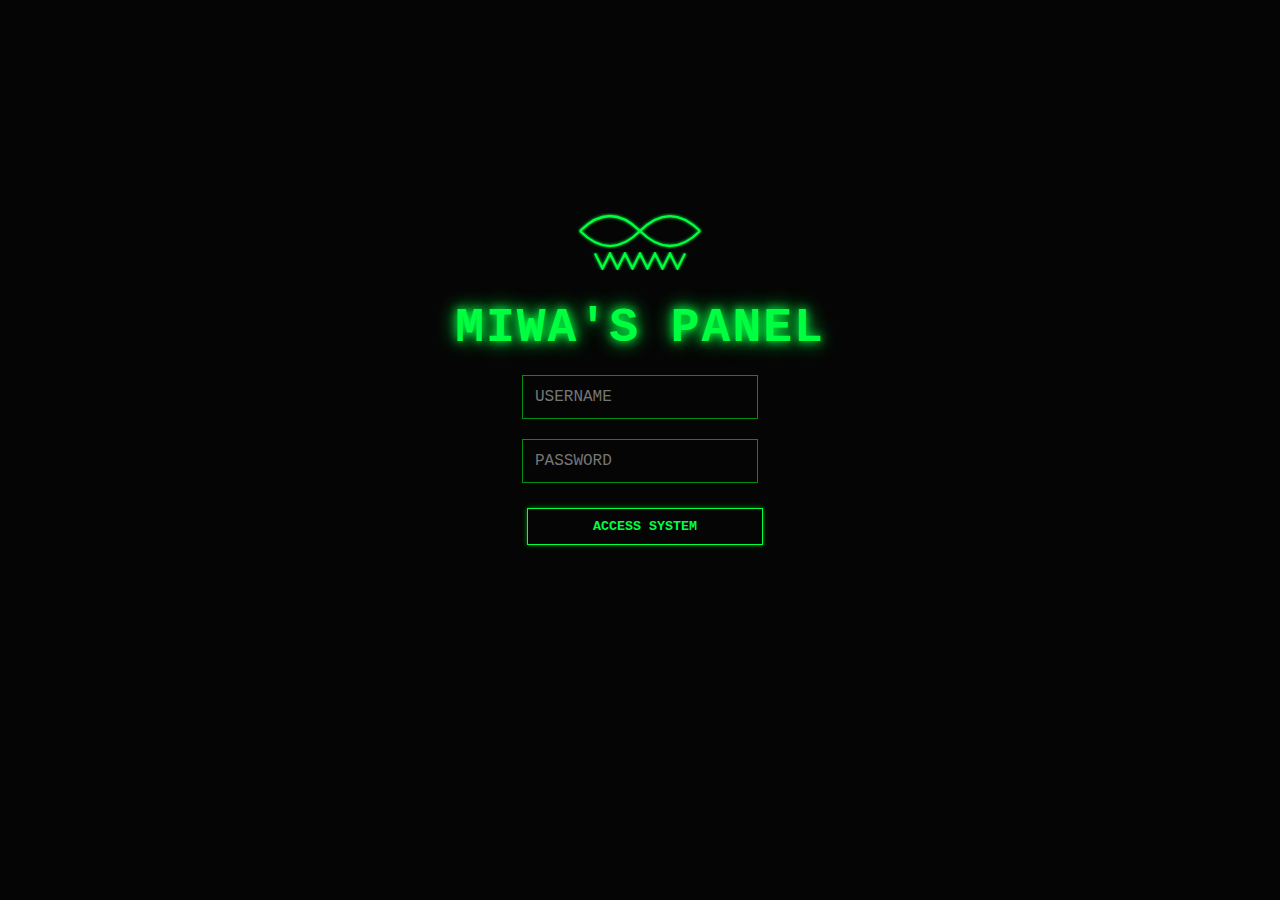
<file: index.html>
<!DOCTYPE html>
<html lang="id">
<head>
    <meta charset="UTF-8">
    <meta name="viewport" content="width=device-width, initial-scale=1.0">
    <title>Login - MIWA'S PANEL</title>
    <link rel="stylesheet" href="style.css">
</head>
<body>
    <div class="login-wrapper">
        <!-- Animated Eye Logo -->
        <svg class="eye-logo-large" viewBox="0 0 200 120" xmlns="http://www.w3.org/2000/svg">
            <defs>
                <filter id="glow-eye">
                    <feGaussianBlur stdDeviation="2" result="coloredBlur"/>
                    <feMerge>
                        <feMergeNode in="coloredBlur"/>
                        <feMergeNode in="SourceGraphic"/>
                    </feMerge>
                </filter>
            </defs>
            <!-- Eyes -->
            <path d="M20,60 Q60,20 100,60 T180,60" fill="none" stroke="#00ff41" stroke-width="3" filter="url(#glow-eye)" />
            <path d="M20,60 Q60,100 100,60 T180,60" fill="none" stroke="#00ff41" stroke-width="3" filter="url(#glow-eye)" />
            <!-- Mouth/Teeth -->
            <path d="M40,90 L50,110 L60,90 L70,110 L80,90 L90,110 L100,90 L110,110 L120,90 L130,110 L140,90 L150,110 L160,90" fill="none" stroke="#00ff41" stroke-width="3" filter="url(#glow-eye)" />
        </svg>

        <h1 class="hacker-title">MIWA'S PANEL</h1>

        <form id="loginForm">
            <div class="input-group">
                <input type="text" id="username" class="input-cyber" placeholder="USERNAME" autocomplete="off" required>
                <div class="neon-border-animate"></div>
            </div>
            <div class="input-group">
                <input type="password" id="password" class="input-cyber" placeholder="PASSWORD" required>
                <div class="neon-border-animate"></div>
            </div>
            <button type="submit" class="btn-cyber" style="width: 100%; max-width: 300px;">ACCESS SYSTEM</button>
            <p id="error-msg" class="error-msg center-text"></p>
        </form>
    </div>
    <script src="script.js"></script>
</body>
</html>
</file>
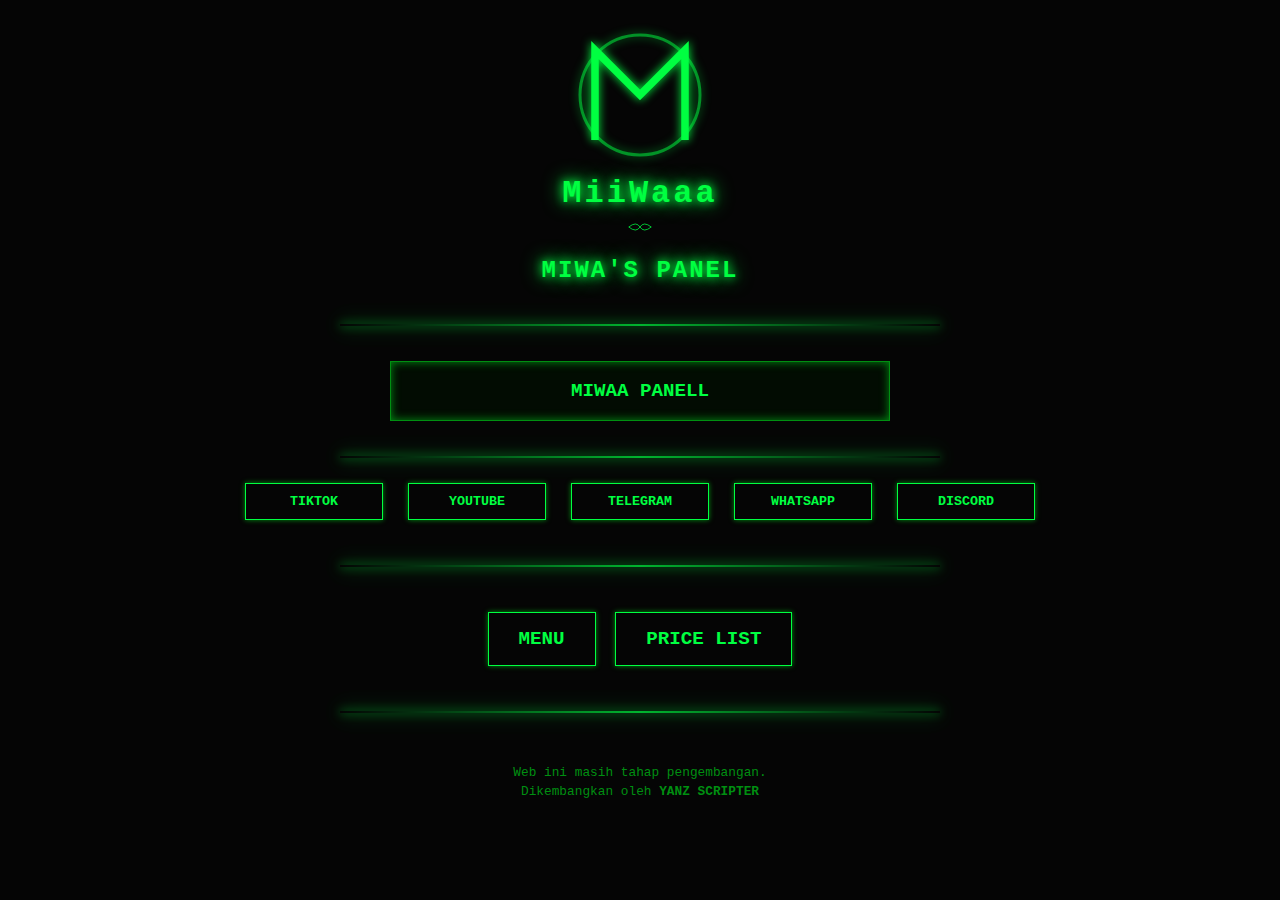
<file: home.html>
<!DOCTYPE html>
<html lang="id">
<head>
    <meta charset="UTF-8">
    <meta name="viewport" content="width=device-width, initial-scale=1.0">
    <title>Home - MIWA'S PANEL</title>
    <link rel="stylesheet" href="style.css">
</head>
<body>
    <!-- Profile Section -->
    <div class="profile-container">
        <svg class="logo-svg" viewBox="0 0 100 100">
            <path d="M20,80 L20,20 L50,50 L80,20 L80,80" stroke="#00ff41" stroke-width="5" fill="none" />
            <circle cx="50" cy="50" r="40" stroke="#00ff41" stroke-width="2" fill="none" opacity="0.5"/>
        </svg>
        <div class="logo-text">MiiWaaa</div>
        <!-- Small Eye Icon below text -->
        <svg width="30" height="20" viewBox="0 0 40 20" style="margin-top:5px;">
            <path d="M5,10 Q15,2 20,10 T35,10 M5,10 Q15,18 20,10 T35,10" stroke="#00ff41" fill="none" />
        </svg>
    </div>

    <h2 class="hacker-title" style="font-size: 1.5rem;">MIWA'S PANEL</h2>
    <div class="separator"></div>

    <!-- Animated Text Column -->
    <div class="anim-text-box">
        <div id="anim-text-content" class="anim-text-content">Loading...</div>
    </div>

    <div class="separator"></div>

    <!-- Social Media Buttons -->
    <div class="grid-container" style="grid-template-columns: repeat(auto-fit, minmax(80px, 1fr)); margin-bottom: 20px;">
        <button class="btn-cyber social-btn">TikTok</button>
        <button class="btn-cyber social-btn">YouTube</button>
        <button class="btn-cyber social-btn">Telegram</button>
        <button class="btn-cyber social-btn">WhatsApp</button>
        <button class="btn-cyber social-btn">Discord</button>
    </div>

    <div class="separator"></div>

    <!-- Navigation Buttons -->
    <div style="margin: 20px 0;">
        <a href="menu.html" class="btn-cyber" style="font-size: 1.2rem; padding: 15px 30px;">MENU</a>
        <a href="price.html" class="btn-cyber" style="font-size: 1.2rem; padding: 15px 30px;">PRICE LIST</a>
    </div>

    <div class="separator"></div>

    <!-- Footer Info -->
    <div class="footer-text">
        <p>Web ini masih tahap pengembangan.</p>
        <p>Dikembangkan oleh <strong>YANZ SCRIPTER</strong></p>
    </div>

    <script src="script.js"></script>
</body>
</html>
</file>
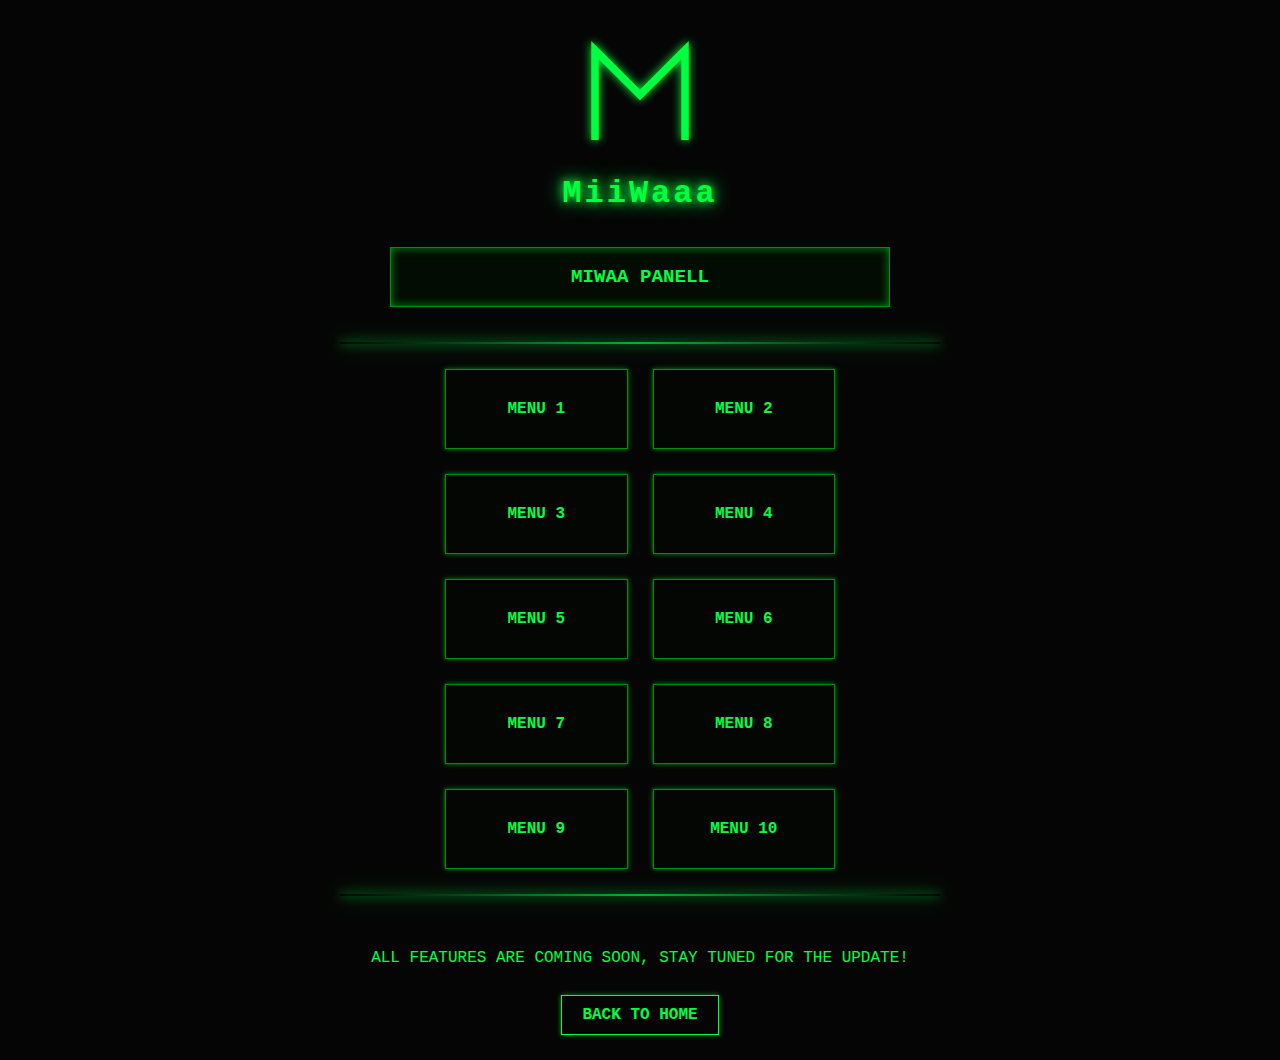
<file: menu.html>
<!DOCTYPE html>
<html lang="id">
<head>
    <meta charset="UTF-8">
    <meta name="viewport" content="width=device-width, initial-scale=1.0">
    <title>Menu - MIWA'S PANEL</title>
    <link rel="stylesheet" href="style.css">
</head>
<body>
    <!-- Profile & Anim Text (Same as Home) -->
    <div class="profile-container">
        <svg class="logo-svg" viewBox="0 0 100 100">
            <path d="M20,80 L20,20 L50,50 L80,20 L80,80" stroke="#00ff41" stroke-width="5" fill="none" />
        </svg>
        <div class="logo-text">MiiWaaa</div>
    </div>

    <div class="anim-text-box">
        <div id="anim-text-content" class="anim-text-content">Loading...</div>
    </div>

    <div class="separator"></div>

    <!-- Menu Grid (2x5 = 10 items) -->
    <div class="grid-container grid-menu">
        <!-- Generating 10 buttons -->
        <div class="card-box btn-cyber">MENU 1</div>
        <div class="card-box btn-cyber">MENU 2</div>
        <div class="card-box btn-cyber">MENU 3</div>
        <div class="card-box btn-cyber">MENU 4</div>
        <div class="card-box btn-cyber">MENU 5</div>
        <div class="card-box btn-cyber">MENU 6</div>
        <div class="card-box btn-cyber">MENU 7</div>
        <div class="card-box btn-cyber">MENU 8</div>
        <div class="card-box btn-cyber">MENU 9</div>
        <div class="card-box btn-cyber">MENU 10</div>
    </div>

    <div class="separator"></div>

    <p class="footer-text" style="font-size: 1rem; color: var(--main-green);">
        ALL FEATURES ARE COMING SOON, STAY TUNED FOR THE UPDATE!
    </p>

    <div style="margin-top: 20px;">
        <a href="home.html" class="btn-cyber">BACK TO HOME</a>
    </div>

    <script src="script.js"></script>
</body>
</html>
</file>
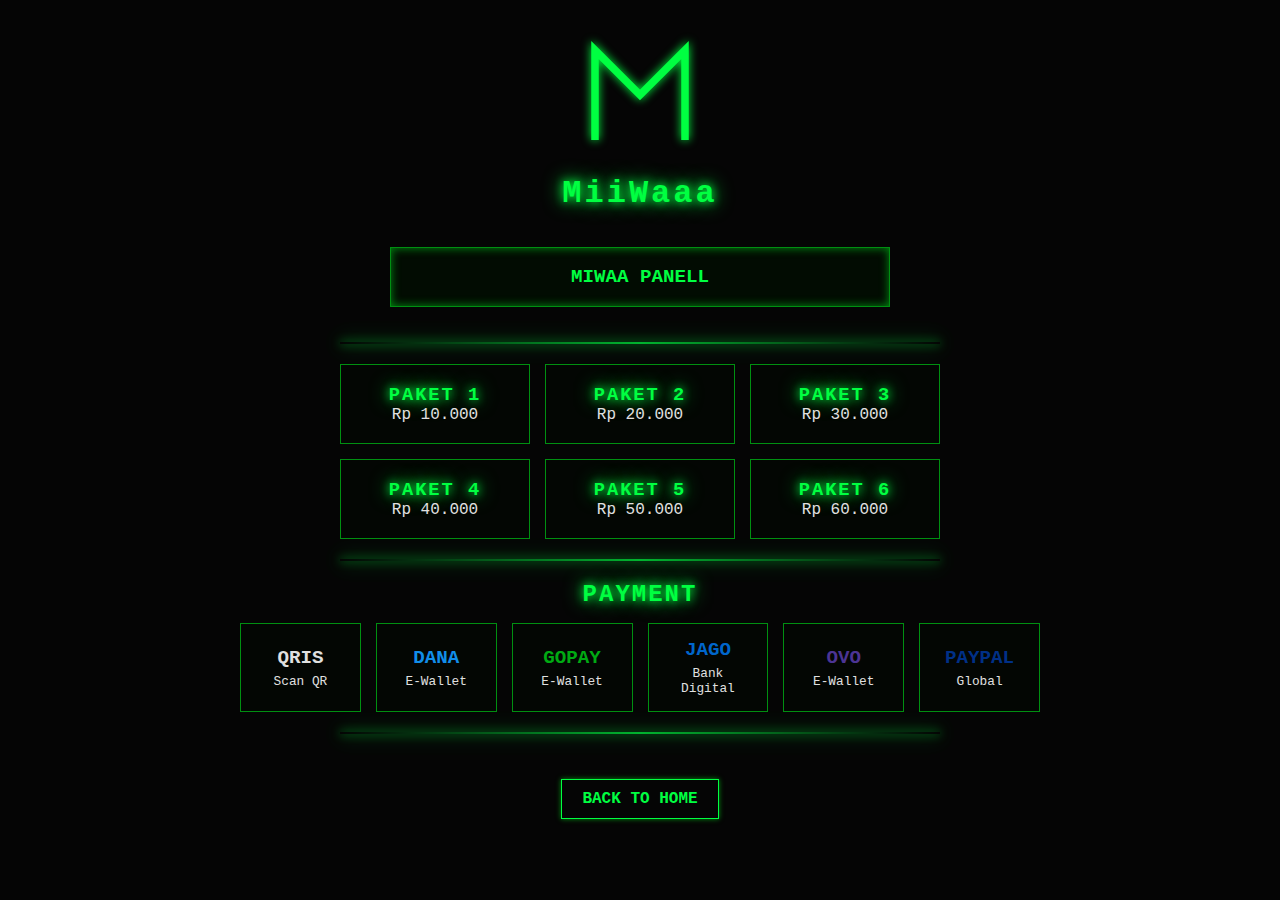
<file: price.html>
<!DOCTYPE html>
<html lang="id">
<head>
    <meta charset="UTF-8">
    <meta name="viewport" content="width=device-width, initial-scale=1.0">
    <title>Price List - MIWA'S PANEL</title>
    <link rel="stylesheet" href="style.css">
</head>
<body>
    <!-- Profile & Anim Text -->
    <div class="profile-container">
        <svg class="logo-svg" viewBox="0 0 100 100">
            <path d="M20,80 L20,20 L50,50 L80,20 L80,80" stroke="#00ff41" stroke-width="5" fill="none" />
        </svg>
        <div class="logo-text">MiiWaaa</div>
    </div>

    <div class="anim-text-box">
        <div id="anim-text-content" class="anim-text-content">Loading...</div>
    </div>

    <div class="separator"></div>

    <!-- Price Packages (6 Items) -->
    <div class="grid-container grid-price">
        <div class="card-box">
            <h3>PAKET 1</h3>
            <p>Rp 10.000</p>
        </div>
        <div class="card-box">
            <h3>PAKET 2</h3>
            <p>Rp 20.000</p>
        </div>
        <div class="card-box">
            <h3>PAKET 3</h3>
            <p>Rp 30.000</p>
        </div>
        <div class="card-box">
            <h3>PAKET 4</h3>
            <p>Rp 40.000</p>
        </div>
        <div class="card-box">
            <h3>PAKET 5</h3>
            <p>Rp 50.000</p>
        </div>
        <div class="card-box">
            <h3>PAKET 6</h3>
            <p>Rp 60.000</p>
        </div>
    </div>

    <div class="separator"></div>

    <!-- Payment Section -->
    <h2 class="center-text" style="margin-bottom: 15px;">PAYMENT</h2>
    
    <div class="grid-container grid-payment">
        <!-- QRIS -->
        <div class="card-box">
            <div style="font-weight:bold; font-size:1.2rem; margin-bottom:5px;">QRIS</div>
            <div class="payment-name">Scan QR</div>
        </div>
        <!-- DANA -->
        <div class="card-box">
            <div style="color:#118EEA; font-weight:bold; font-size:1.2rem; margin-bottom:5px;">DANA</div>
            <div class="payment-name">E-Wallet</div>
        </div>
        <!-- GOPAY -->
        <div class="card-box">
            <div style="color:#00AA13; font-weight:bold; font-size:1.2rem; margin-bottom:5px;">GOPAY</div>
            <div class="payment-name">E-Wallet</div>
        </div>
        <!-- JAGO -->
        <div class="card-box">
            <div style="color:#0066CC; font-weight:bold; font-size:1.2rem; margin-bottom:5px;">JAGO</div>
            <div class="payment-name">Bank Digital</div>
        </div>
        <!-- OVO -->
        <div class="card-box">
            <div style="color:#4C3494; font-weight:bold; font-size:1.2rem; margin-bottom:5px;">OVO</div>
            <div class="payment-name">E-Wallet</div>
        </div>
        <!-- PAYPAL -->
        <div class="card-box">
            <div style="color:#003087; font-weight:bold; font-size:1.2rem; margin-bottom:5px;">PAYPAL</div>
            <div class="payment-name">Global</div>
        </div>
    </div>

    <div class="separator"></div>

    <div style="margin-top: 20px;">
        <a href="home.html" class="btn-cyber">BACK TO HOME</a>
    </div>

    <script src="script.js"></script>
</body>
</html>
</file>
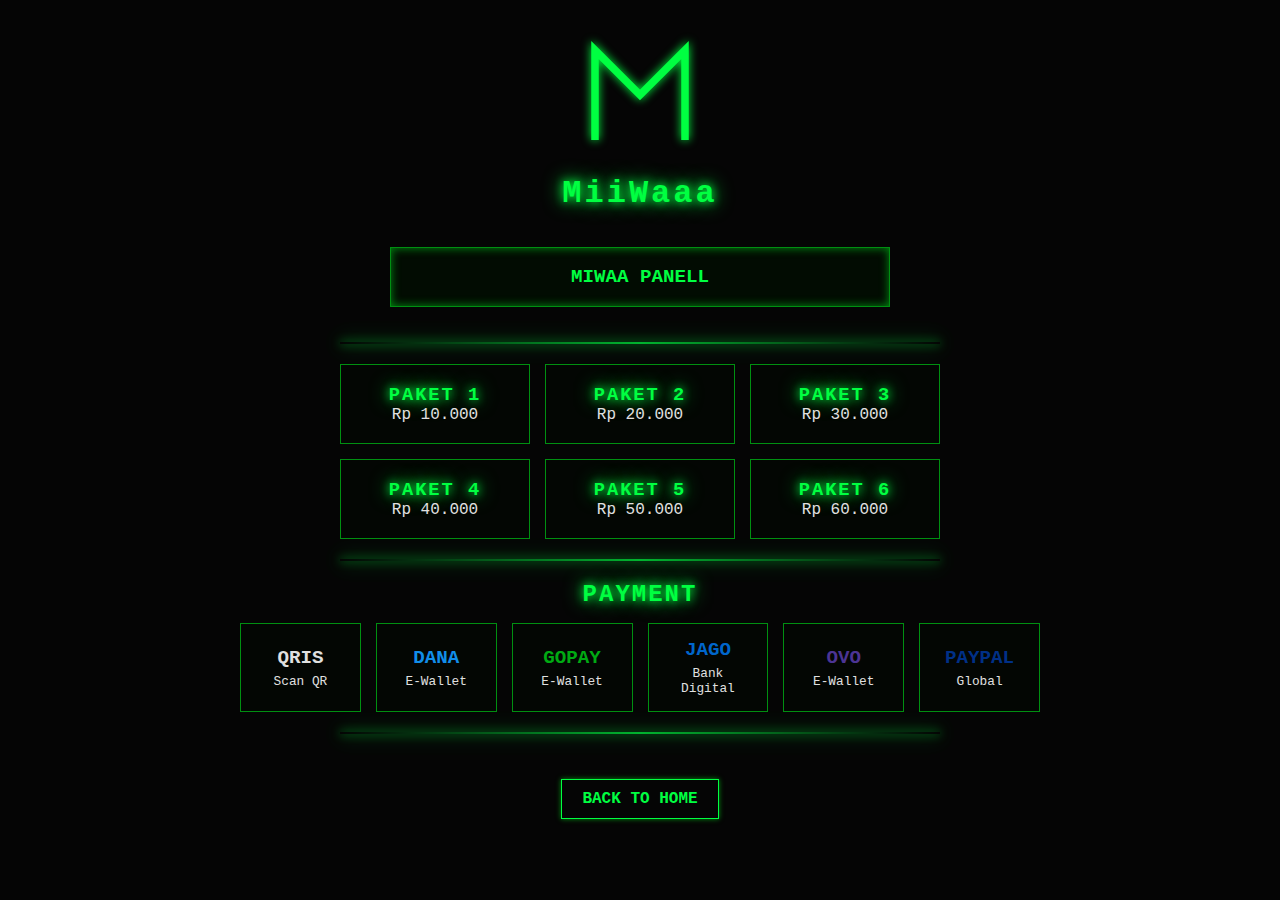
<file: pricelist.html>
<!DOCTYPE html>
<html lang="id">
<head>
    <meta charset="UTF-8">
    <meta name="viewport" content="width=device-width, initial-scale=1.0">
    <title>Price List - MIWA'S PANEL</title>
    <link rel="stylesheet" href="style.css">
</head>
<body>
    <!-- Profile & Anim Text -->
    <div class="profile-container">
        <svg class="logo-svg" viewBox="0 0 100 100">
            <path d="M20,80 L20,20 L50,50 L80,20 L80,80" stroke="#00ff41" stroke-width="5" fill="none" />
        </svg>
        <div class="logo-text">MiiWaaa</div>
    </div>

    <div class="anim-text-box">
        <div id="anim-text-content" class="anim-text-content">Loading...</div>
    </div>

    <div class="separator"></div>

    <!-- Price Packages (6 Items) -->
    <div class="grid-container grid-price">
        <div class="card-box">
            <h3>PAKET 1</h3>
            <p>Rp 10.000</p>
        </div>
        <div class="card-box">
            <h3>PAKET 2</h3>
            <p>Rp 20.000</p>
        </div>
        <div class="card-box">
            <h3>PAKET 3</h3>
            <p>Rp 30.000</p>
        </div>
        <div class="card-box">
            <h3>PAKET 4</h3>
            <p>Rp 40.000</p>
        </div>
        <div class="card-box">
            <h3>PAKET 5</h3>
            <p>Rp 50.000</p>
        </div>
        <div class="card-box">
            <h3>PAKET 6</h3>
            <p>Rp 60.000</p>
        </div>
    </div>

    <div class="separator"></div>

    <!-- Payment Section -->
    <h2 class="center-text" style="margin-bottom: 15px;">PAYMENT</h2>
    
    <div class="grid-container grid-payment">
        <!-- QRIS -->
        <div class="card-box">
            <div style="font-weight:bold; font-size:1.2rem; margin-bottom:5px;">QRIS</div>
            <div class="payment-name">Scan QR</div>
        </div>
        <!-- DANA -->
        <div class="card-box">
            <div style="color:#118EEA; font-weight:bold; font-size:1.2rem; margin-bottom:5px;">DANA</div>
            <div class="payment-name">E-Wallet</div>
        </div>
        <!-- GOPAY -->
        <div class="card-box">
            <div style="color:#00AA13; font-weight:bold; font-size:1.2rem; margin-bottom:5px;">GOPAY</div>
            <div class="payment-name">E-Wallet</div>
        </div>
        <!-- JAGO -->
        <div class="card-box">
            <div style="color:#0066CC; font-weight:bold; font-size:1.2rem; margin-bottom:5px;">JAGO</div>
            <div class="payment-name">Bank Digital</div>
        </div>
        <!-- OVO -->
        <div class="card-box">
            <div style="color:#4C3494; font-weight:bold; font-size:1.2rem; margin-bottom:5px;">OVO</div>
            <div class="payment-name">E-Wallet</div>
        </div>
        <!-- PAYPAL -->
        <div class="card-box">
            <div style="color:#003087; font-weight:bold; font-size:1.2rem; margin-bottom:5px;">PAYPAL</div>
            <div class="payment-name">Global</div>
        </div>
    </div>

    <div class="separator"></div>

    <div style="margin-top: 20px;">
        <a href="home.html" class="btn-cyber">BACK TO HOME</a>
    </div>

    <script src="script.js"></script>
</body>
</html>
</file>
<file: style.css>
/* --- GLOBAL VARIABLES & RESET --- */
:root {
    --bg-color: #050505;
    --main-green: #00ff41;
    --dim-green: #008f11;
    --text-color: #e0e0e0;
    --font-hacker: 'Courier New', Courier, monospace;
    --neon-glow: 0 0 10px var(--main-green), 0 0 20px var(--main-green);
    --box-shadow: 0 0 5px var(--dim-green);
}

* {
    margin: 0;
    padding: 0;
    box-sizing: border-box;
}

body {
    background-color: var(--bg-color);
    color: var(--text-color);
    font-family: var(--font-hacker);
    overflow-x: hidden;
    display: flex;
    flex-direction: column;
    align-items: center;
    min-height: 100vh;
    padding: 20px;
}

/* --- UTILITIES --- */
.hidden { display: none !important; }
.center-text { text-align: center; }
.flex-center { display: flex; justify-content: center; align-items: center; }

/* Separator Lines */
.separator {
    width: 80%;
    max-width: 600px;
    height: 2px;
    background: linear-gradient(90deg, transparent, var(--main-green), transparent);
    margin: 20px auto;
    box-shadow: var(--neon-glow);
    opacity: 0.7;
}

/* --- TYPOGRAPHY --- */
h1, h2, h3 {
    color: var(--main-green);
    text-transform: uppercase;
    letter-spacing: 2px;    text-shadow: var(--neon-glow);
}

.hacker-title {
    font-size: 2rem;
    margin-bottom: 20px;
    animation: glitch-text 3s infinite;
}

.footer-text {
    font-size: 0.8rem;
    color: var(--dim-green);
    margin-top: 30px;
    text-align: center;
    line-height: 1.5;
}

/* --- ANIMATED PROFILE (LOGO M + MATA) --- */
.profile-container {
    display: flex;
    flex-direction: column;
    align-items: center;
    margin-bottom: 20px;
    animation: float 3s ease-in-out infinite;
}

.logo-svg {
    width: 100px;
    height: 100px;
    fill: none;
    stroke: var(--main-green);
    stroke-width: 2;
    filter: drop-shadow(0 0 5px var(--main-green));
    animation: pulse-glow 2s infinite alternate;
}

.logo-text {
    font-size: 1.5rem;
    font-weight: bold;
    color: var(--main-green);
    text-shadow: var(--neon-glow);
    margin-top: 5px;
    /* Zigzag effect simulated with skew/rotate if needed, keeping simple for readability */
    letter-spacing: 3px;
}

/* --- ANIMATED TEXT COLUMN --- */
.anim-text-box {
    width: 90%;
    max-width: 500px;    min-height: 60px;
    border: 1px solid var(--dim-green);
    display: flex;
    justify-content: center;
    align-items: center;
    margin: 15px auto;
    padding: 10px;
    background: rgba(0, 20, 0, 0.5);
    box-shadow: inset 0 0 10px var(--dim-green);
    position: relative;
    overflow: hidden;
}

.anim-text-content {
    font-size: 1.2rem;
    font-weight: bold;
    color: var(--main-green);
    text-align: center;
    animation: fade-slide 0.5s ease-in-out;
}

.whatsapp-icon {
    display: inline-block;
    width: 20px;
    height: 20px;
    fill: var(--main-green);
    vertical-align: middle;
    margin-left: 5px;
}

/* --- BUTTONS & INPUTS --- */
.btn-cyber {
    background: transparent;
    border: 1px solid var(--main-green);
    color: var(--main-green);
    padding: 10px 20px;
    font-family: var(--font-hacker);
    font-weight: bold;
    cursor: pointer;
    text-transform: uppercase;
    transition: all 0.2s;
    box-shadow: 0 0 5px var(--dim-green);
    margin: 5px;
    text-decoration: none;
    display: inline-block;
}

.btn-cyber:hover {
    background: var(--main-green);
    color: black;    box-shadow: var(--neon-glow);
}

.btn-cyber:active {
    transform: scale(0.95);
    box-shadow: 0 0 2px var(--dim-green);
}

.input-group {
    position: relative;
    margin-bottom: 20px;
    width: 100%;
    max-width: 300px;
}

.input-cyber {
    width: 100%;
    background: transparent;
    border: 1px solid var(--dim-green);
    color: var(--main-green);
    padding: 12px;
    font-family: var(--font-hacker);
    font-size: 1rem;
    outline: none;
    transition: 0.3s;
}

.input-cyber:focus {
    border-color: var(--main-green);
    box-shadow: var(--neon-glow);
}

/* Neon Border Animation around Input */
.neon-border-animate {
    position: absolute;
    top: 0; left: 0; right: 0; bottom: 0;
    border: 1px solid transparent;
    pointer-events: none;
    border-radius: 2px;
}

.input-cyber:focus ~ .neon-border-animate {
    border-color: var(--main-green);
    animation: border-flow 2s linear infinite;
    box-shadow: var(--neon-glow);
}

/* --- GRIDS (Responsive) --- */
.grid-container {
    display: grid;    gap: 15px;
    width: 100%;
    max-width: 800px;
    justify-content: center;
}

/* Menu Grid: 2 columns on mobile, up to 5 on desktop if needed, but requested 2x5 layout */
.grid-menu {
    grid-template-columns: repeat(2, 1fr); 
}

/* Price Grid: 2 columns */
.grid-price {
    grid-template-columns: repeat(2, 1fr);
}

/* Payment Grid: 3 columns on mobile, more on desktop */
.grid-payment {
    grid-template-columns: repeat(3, 1fr);
}

.card-box {
    border: 1px solid var(--dim-green);
    padding: 15px;
    text-align: center;
    background: rgba(0, 10, 0, 0.3);
    transition: 0.3s;
    cursor: pointer;
    display: flex;
    flex-direction: column;
    align-items: center;
    justify-content: center;
    min-height: 80px;
}

.card-box:hover {
    border-color: var(--main-green);
    box-shadow: var(--neon-glow);
    transform: translateY(-2px);
}

.card-box:active {
    transform: scale(0.95);
}

.payment-logo {
    width: 40px;
    height: 40px;
    margin-bottom: 5px;
    object-fit: contain;}

.payment-name {
    font-size: 0.8rem;
    color: var(--text-color);
}

/* --- LOGIN SPECIFIC --- */
.login-wrapper {
    display: flex;
    flex-direction: column;
    align-items: center;
    justify-content: center;
    min-height: 80vh;
    width: 100%;
}

.eye-logo-large {
    width: 150px;
    height: 100px;
    margin-bottom: 20px;
    animation: blink-eye 4s infinite;
}

.error-msg {
    color: red;
    font-size: 0.9rem;
    margin-top: 10px;
    text-shadow: 0 0 5px red;
    min-height: 20px;
}

/* --- ANIMATIONS KEYFRAMES --- */
@keyframes float {
    0%, 100% { transform: translateY(0); }
    50% { transform: translateY(-10px); }
}

@keyframes pulse-glow {
    from { filter: drop-shadow(0 0 2px var(--dim-green)); }
    to { filter: drop-shadow(0 0 10px var(--main-green)); }
}

@keyframes glitch-text {
    0% { text-shadow: 2px 0 red, -2px 0 blue; }
    5% { text-shadow: 2px 0 red, -2px 0 blue; }
    6% { text-shadow: none; }
    100% { text-shadow: none; }
}
@keyframes fade-slide {
    0% { opacity: 0; transform: translateY(10px); }
    100% { opacity: 1; transform: translateY(0); }
}

@keyframes blink-eye {
    0%, 48%, 52%, 100% { opacity: 1; }
    50% { opacity: 0.2; } /* Blink */
}

@keyframes border-flow {
    0% { clip-path: inset(0 100% 0 0); }
    25% { clip-path: inset(0 0 100% 0); }
    50% { clip-path: inset(0 0 0 100%); }
    75% { clip-path: inset(100% 0 0 0); }
    100% { clip-path: inset(0 100% 0 0); }
}

/* --- RESPONSIVE MEDIA QUERIES --- */
@media (min-width: 768px) {
    .grid-menu { grid-template-columns: repeat(2, 1fr); max-width: 400px; } /* Keep 2 cols as requested */
    .grid-price { grid-template-columns: repeat(3, 1fr); max-width: 600px; }
    .grid-payment { grid-template-columns: repeat(6, 1fr); max-width: 800px; }
    
    .hacker-title { font-size: 3rem; }
    .logo-svg { width: 150px; height: 150px; }
    .logo-text { font-size: 2rem; }
}

@media (max-width: 480px) {
    .grid-payment { grid-template-columns: repeat(3, 1fr); } /* 3 per row on mobile */
    .card-box { padding: 10px; min-height: 70px; }
    .payment-logo { width: 30px; height: 30px; }
    .payment-name { font-size: 0.7rem; }
}
</file>
